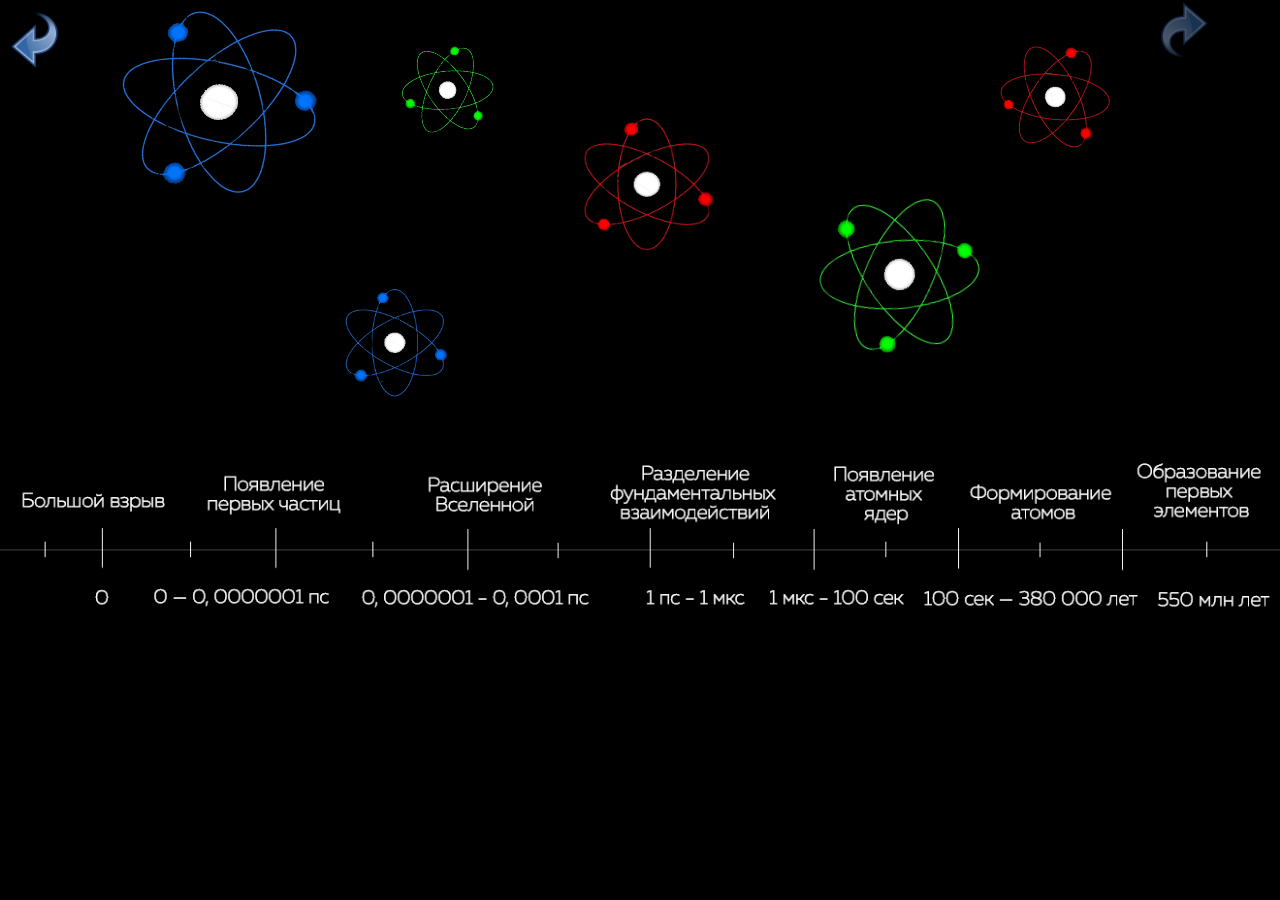
<file: 2.html>
<!DOCTYPE html>
<html lang="ru">
<head>
    <meta charset="UTF-8">
    <meta name="viewport" content="width=device-width, initial-scale=1.0">
    <meta http-equiv="X-UA-Compatible" content="ie=edge">
    <link rel="stylesheet" href="css/style2.css" type="text/css">
    <link rel="shortcut icon" href="https://www.pngrepo.com/download/79442/atom.png" type="image/png">
    <title>First 5 seconds</title>
</head>
<body id="cor">
    
    <div class="prim">
        <a href="index.html"> <img src="img/a.png" alt="" class="arrow"></a>
        <a href="#" onclick="Branco()"><img src="img/blue.png" alt="" class="um"> </a>
        <img src="img/green.png" alt="" class="dois">
        <a href="#" onclick="Preto()"> <img src="img/red.png" alt="" class="tres"></a>
        <img src="img/green.png" alt="" class="seis">
        <a href="#" onclick="Preto()"><img src="img/red.png" alt="" class="oito"></a>
       <a href="3.html"><img src="img/a.png" alt="" class="arrow2"></a>
       <a href="#" onclick="Branco()"> <img src="img/blue.png" alt="" class="sete"></a>
    </div>

    <a href="https://ru.wikipedia.org/wiki/Большой_взрыв" target="_blank"><img src="img/WHITEnarc-1.png" alt="" class="tempo" id="white"></a>
    <a href="https://ru.wikipedia.org/wiki/Большой_взрыв" target="_blank"><img src="img/secscale.png" alt="" class="tempo2" id="black"></a>

    <script src="js/2.js"></script>
</body>
</html>
</file>
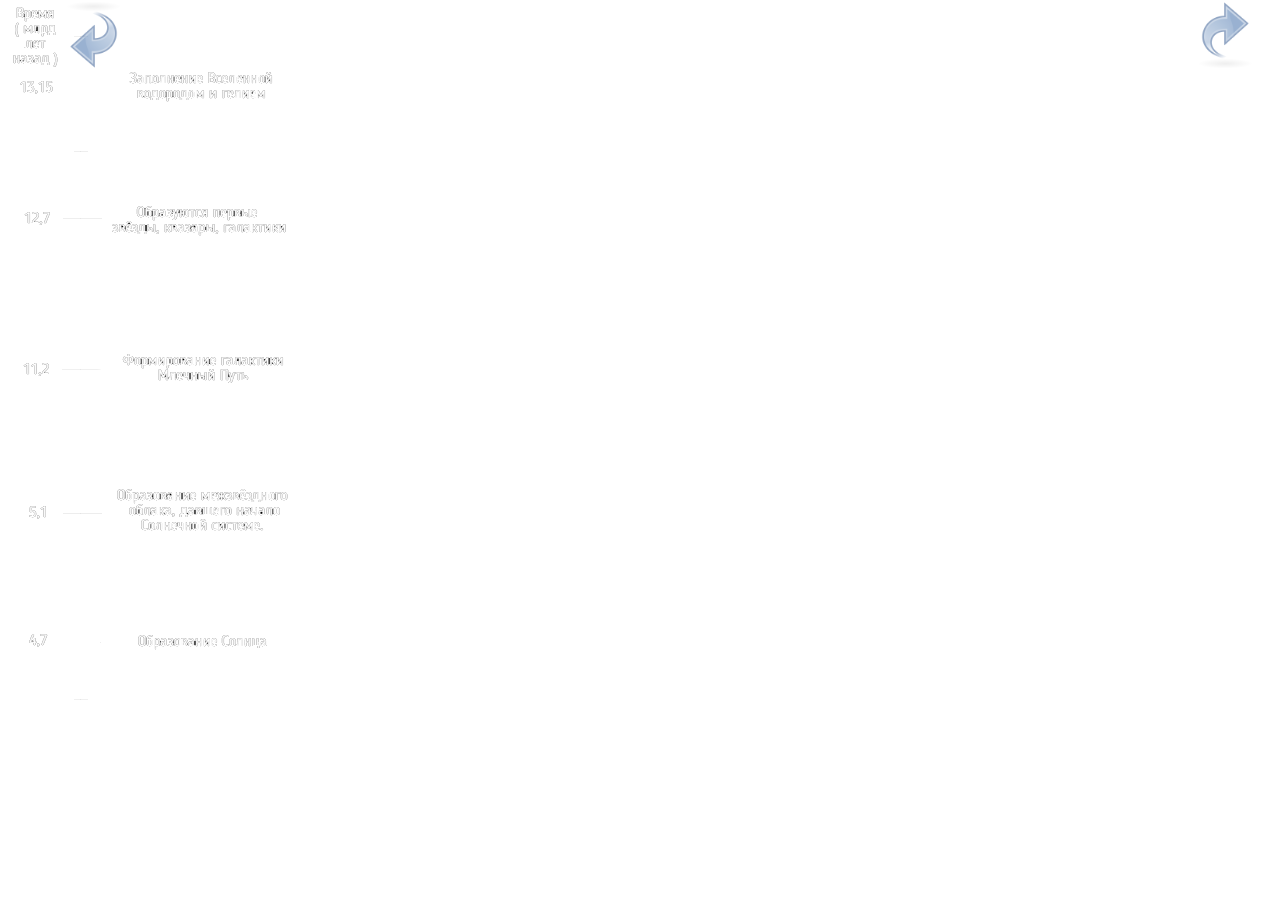
<file: 3.html>
<!DOCTYPE html>
<html>
<head>
    <meta charset="UTF-8">
    <meta name="viewport" content="width=device-width, initial-scale=1.0">
    <meta http-equiv="X-UA-Compatible" content="ie=edge">
    <link rel="stylesheet" href="css/style3.css" type="text/css">
    <link rel="shortcut icon" href="https://www.pngrepo.com/download/79442/atom.png" type="image/png">
    <title>Galaxy</title>
</head>
<body>
    <img src="img/ver4343434psd.png" alt="" class="scale">
    <a href="2.html"> <img src="img/a.png" alt="" class="arrow"></a>
    <a href="4.html"><img src="img/a.png" alt="" class="arrow2"></a>

    <div class="links">
        <div class="photo" data-title="Вселенная заполнена водородом и гелием, реликтовым излучением, излучением атомарного водорода на волне 21 см. Звёзды, квазары и другие яркие источники отсутствуют.">
            <a href="https://ru.wikipedia.org/wiki/История_Вселенной#Тёмные_века" target="_blank"><img src="img\bingo.png" alt="" class="fir"></a>
        </div>
        <div class="photo2" data-title="Реионизация водорода светом звёзд и квазаров.">
            <a href="https://ru.wikipedia.org/wiki/Реионизация" target="_blank"><img src="img\bingo.png" alt="" class="fir"></a>
        </div>  
        <div class="photo3" data-title="Млечный Путь — галактика, в которой находятся Земля, Солнечная система и все отдельные звёзды, видимые невооружённым глазом. Относится к спиральным галактикам с перемычкой">
            <a href="https://ru.wikipedia.org/wiki/Млечный_Путь" target="_blank"><img src="img\bingo.png" alt="" class="fir"></a>
        </div>
        <div class="photo4" data-title="Солнечная система — планетная система, включающая в себя центральную звезду — Солнце — и все естественные космические объекты, вращающиеся вокруг Солнца. Она сформировалась путём гравитационного сжатия газопылевого облака ">
            <a href="https://ru.wikipedia.org/wiki/Солнечная_система" target="_blank"><img src="img\bingo.png" alt="" class="fir"></a>
        </div>
        <div class="photo5" data-title="Подробнее: Эра вещества.">
            <a href="https://ru.wikipedia.org/wiki/Эра_вещества" target="_blank"><img src="img\bingo.png" alt="" class="fir"></a>
        </div>    
    </div>
</body>
</html>
</file>
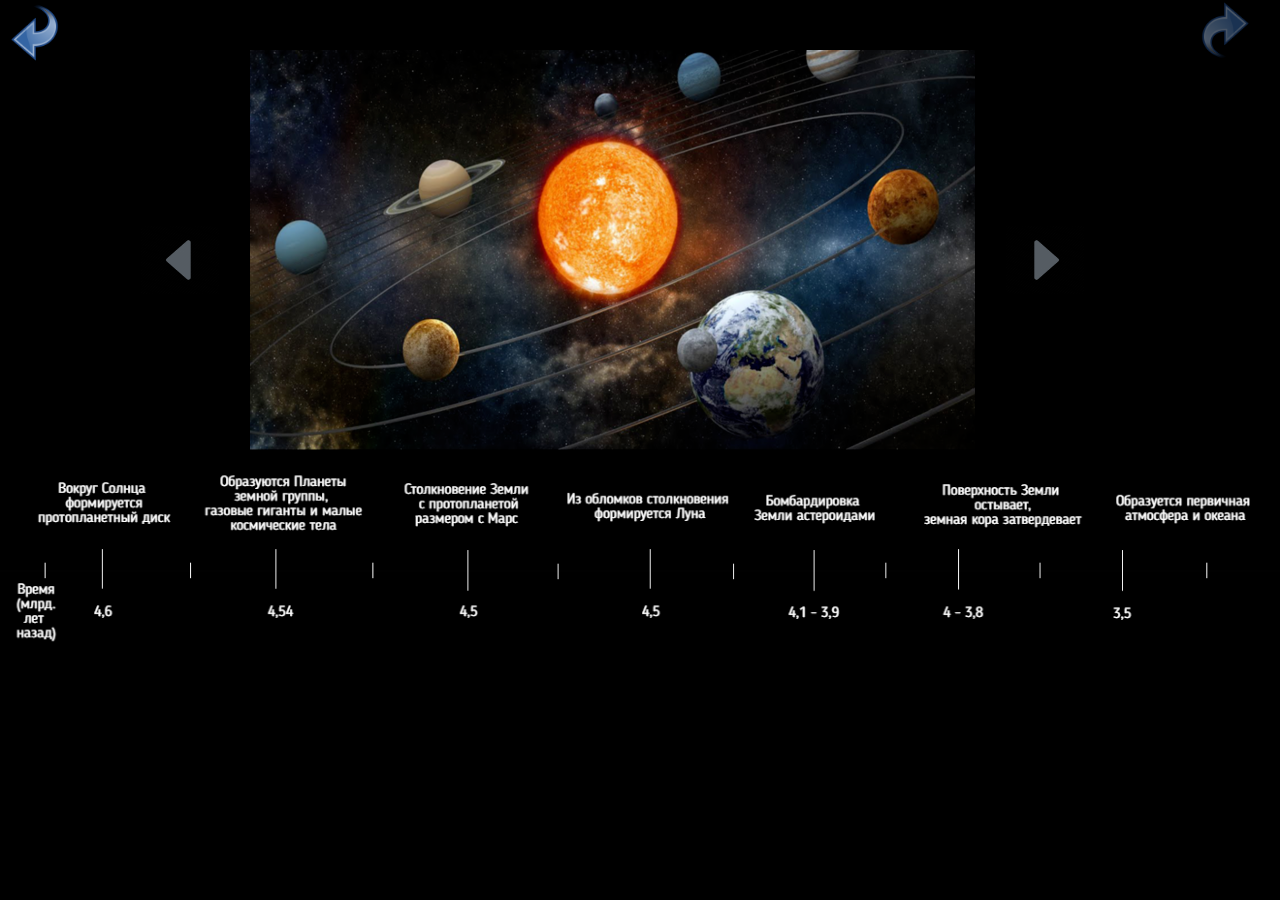
<file: 4.html>
<!DOCTYPE html>
<html lang="ru">
<head>
    <meta charset="UTF-8">
    <meta name="viewport" content="width=device-width, initial-scale= .45">
    <meta http-equiv="X-UA-Compatible" content="ie=edge">
    <link rel="stylesheet" href="css/style4.css" type="text/css">
    <link rel="shortcut icon" href="https://www.pngrepo.com/download/79442/atom.png" type="image/png">
    <title>Solar System</title>
</head>
<body>
    <header>
        <a href="3.html"> <img src="img/a.png" alt="" class="arrow"> </a>
        <a href="5.html"><img src="img/a.png" alt="" class="arrow2"> </a>
    </header>
    <main> 
        <div class="prev"><a href="#"><img class="arrprev" src="img/arrow-next.png" alt=""></a></div>
            <div class="photos">    
                <div class="foto current"><img src="img/64.png" alt="" class="image"></div>
                <div class="foto"><img src="img/44.png" alt="" class="image"></div>
                <div class="foto"><img src="img/14.png" alt="" class="image"></div>
                <div class="foto"><img src="img/54.png" alt="" class="image"></div>
                <div class="foto"><img src="img/24.png" alt="" class="image"></div>
            </div>
        <div class="next"><a href="#"><img class="arrnext" src="img/arrow-next.png" alt=""></a></div>
    </main>
    <footer>
        <div class="foot"><img src="img/protoplanet.png" alt="" class="escala"></div>
    </footer>
       <script
       src="https://code.jquery.com/jquery-3.4.1.min.js"
       integrity="sha256-CSXorXvZcTkaix6Yvo6HppcZGetbYMGWSFlBw8HfCJo="
       crossorigin="anonymous"></script>
    <script src="js/4.js"></script>
</body>
</html>
</file>
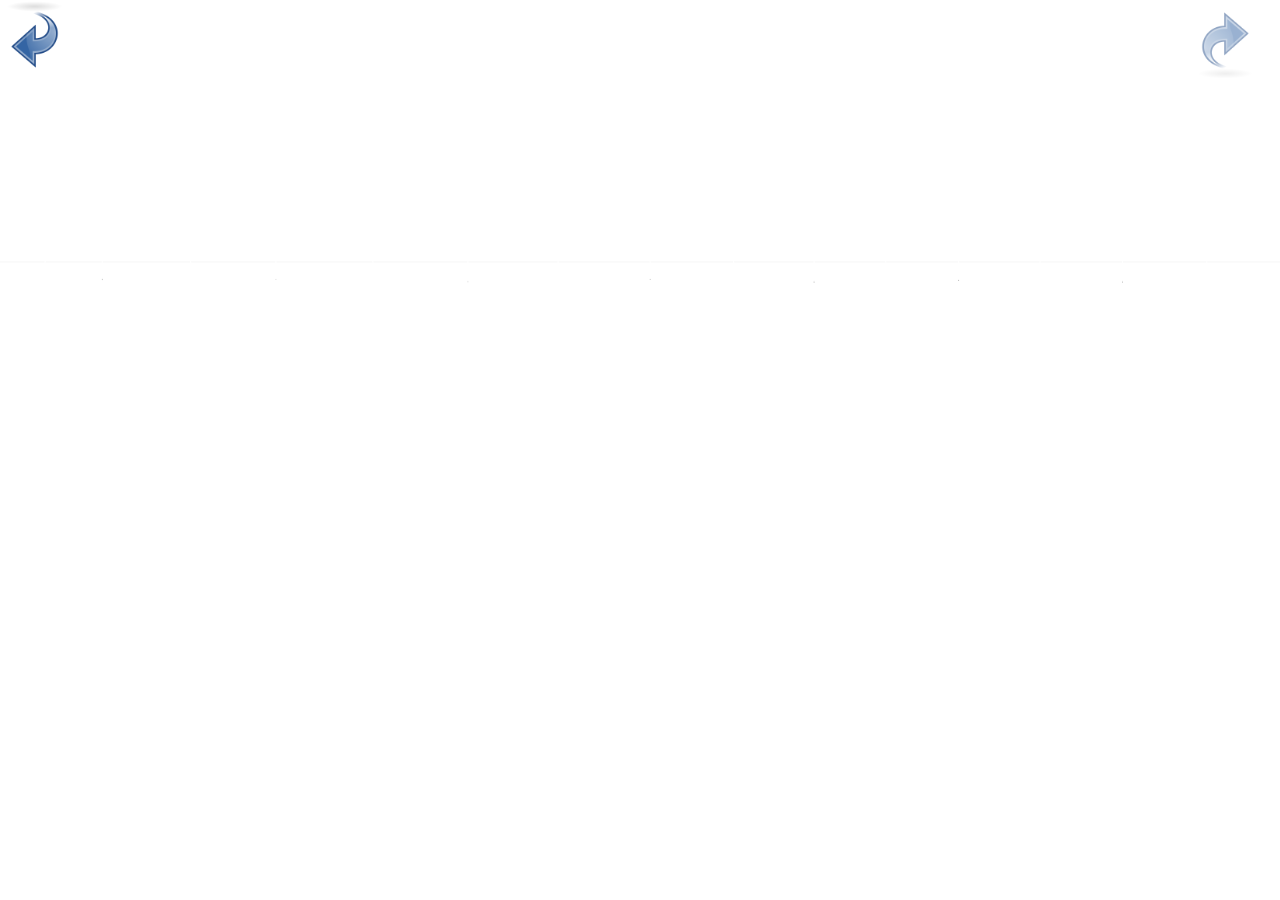
<file: 5.html>
<!DOCTYPE html>
<html>
<head>
    <meta charset="UTF-8">
    <meta name="viewport" content="width=device-width, initial-scale=1.0">
    <meta http-equiv="X-UA-Compatible" content="ie=edge">
    <link rel="stylesheet" href="css/style5.css" type="text/css">
    <link rel="shortcut icon" href="https://www.pngrepo.com/download/79442/atom.png" type="image/png">
    <title>The Earth</title>
</head>
<body id="foto">
    <a href="4.html"> <img src="img/a.png" alt="" class="arrow"> </a>
    <a href="6.html"> <img src="img/a.png" alt="" class="arrow2"> </a>

    <p class="bar active">Появление жизни на Земле</p>
    <img src="img/historycal.png" alt="" class="hist act" id="prim">
    <p class="bar">Появление и развитие человека</p>
    <img src="img/present.png" alt="" class="hist" id="seg">
    
    <script src="js/5.js"></script>
</body>
</html>
</file>
<file: css/style2.css>
body{
    width: 100%;
    background-color: #000000;
    margin: 0%; padding: 0%;
}
.arrow{
    width: 70px; height: 70px;
    margin: 0 20px 0 0;
    transform: rotate(180deg);
    margin-bottom: 310px;
    opacity: 0.5;
}
.arrow2{
    width: 70px; height: 70px;
    margin: 0 20px 0 35px;
    margin-bottom: 310px;
    opacity: 0.5;
}
.arrow:hover{
    opacity: 1;
}.arrow2:hover{
    opacity: 1;
}
.um{
    width: 200px; height: 200px;
    margin: 0 70px 0 30px;
    transform: rotate(-15deg);
    margin-bottom: 180px;
}
.um:hover{
    transform: rotate(350deg);
    transition: 1s ease-out;  
}
.dois{
    width: 90px; height: 100px;
    transform: rotate(25deg);
    margin: 0 15px 240px 30px;
}
.dois:hover{
    transition: 3.5s ease-out;
    transform: rotate(-1355deg);
}
.tres{
    width: 140px; height: 140px;
    margin: 0 30px 125px 80px;
}
.tres:hover{
    transform: rotate(355deg);
    transition: .8s ease-out;
}
.seis{
    width: 160px; height: 175px;
    margin: 0 0 45px 70px;
    padding-left: 45px;
    transform: rotate(85deg);
}
.seis:hover{
    transform: rotate(-1000deg);
    transition: 2.5s ease-out;
}
.sete{
    width: 110px; height: 115px;
    float: left;
    margin: -100px 0 30px 350px;
}
.sete:hover{
    transform: rotate(285deg);
    transition: .8s ease-out;
}
.oito{
    width: 110px; height: 115px;
    margin: 0 20px 225px 0;
    transform: rotate(35deg);
}
.oito:hover{
    transform: rotate(-385deg);
    transition: 1.7s ease-out;
}
.tempo{
    margin: 5px 0 0 0;
    display: none;
    width: 100%;
}
.tempo2{
    margin: 5px 0 0 0;
    width: 100%;
}
@media all and (max-width: 1350px){
    .arrow2{
        width: 70px; height: 70px;
        margin: 0 15px 310px 25px;
        opacity: 0.5;
    }
    .um{
        width: 200px; height: 200px;
        margin: 0 60px 180px 25px;
        transform: rotate(-15deg);
    }
    .dois{
        width: 90px; height: 100px;
        transform: rotate(25deg);
        margin: 0 10px 240px 20px;
    }
    .tres{
        width: 140px; height: 140px;
        margin: 0 20px 125px 70px;
    }
    .seis{
        width: 160px; height: 175px;
        margin: 0 0 35px 60px;
        padding-left: 35px;
        transform: rotate(85deg);
    }
    .sete{
        width: 110px; height: 115px;
        float: left;
        margin: -100px 0 30px 340px;
    }
    .oito{
        width: 110px; height: 115px;
        margin: 0 10px 225px 0;
        transform: rotate(35deg);
    }
}
@media all and (max-width: 1250px){
    .arrow2{
        position: relative;
        width: 70px; height: 70px;
        float: right;
        margin: 0 20px 310px 20px;
        opacity: 0.5;
    }
    .um{
        width: 185px; height: 185px;
        margin: 0 50px 180px 20px;
        transform: rotate(-15deg);
    }
    .dois{
        width: 80px; height: 88px;
        transform: rotate(25deg);
        margin: 0 5px 240px 10px;
    }
    .tres{
        width: 130px; height: 130px;
        margin: 0 10px 125px 60px;
    }
    .seis{
        width: 150px; height: 165px;
        margin: 0 0 35px 50px;
        padding-left: 25px;
        transform: rotate(85deg);
    }
    .sete{
        width: 100px; height: 100px;
        float: left;
        margin: -100px 0 30px 330px;
    }
    .oito{
        width: 100px; height: 100px;
        margin: 0 0 225px 0;
        transform: rotate(35deg);
    }
}
@media all and (max-width: 1100px){
    .arrow{
        width: 70px; height: 70px;
        margin: 0 20px 310px 0;
        transform: rotate(180deg);
        opacity: 0.5;
    }    
    .arrow2{
        position: relative;
        width: 70px; height: 70px;
        margin: 0 20px 310px 10px;
        opacity: 0.5;
    }
    .um{
        width: 170px; height: 170px;
        margin-left: 10px;
        margin-right: 40px;
        transform: rotate(-15deg);
        margin-bottom: 180px;
    }
    .dois{
        width: 70px; height: 78px;
        transform: rotate(25deg);
        margin: 0 5px 240px 10px;
    }
    .tres{
        width: 120px; height: 120px;
        margin: 0 10px 125px 50px;
    }
    .seis{
        width: 140px; height: 155px;
        margin: 0 0 35px 40px;
        padding-left: 15px;
        transform: rotate(85deg);
    }
    .sete{
        width: 88px; height: 88px;
        float: left;
        margin: -100px 0 30px 320px;
    }
    .oito{
        width: 88px; height: 88px;
        margin: 0 0 225px 0;
        transform: rotate(35deg);
    }
}
@media all and (max-width: 1000px){
    .arrow{
        width: 60px; height: 60px;
        margin: 0 10px 310px 0;
        transform: rotate(180deg);
        opacity: 0.5;
    }    
    .arrow2{
        position: relative;
        width: 60px; height: 60px;
        margin: 0 15px 310px 5px;
        opacity: 0.5;
    }
    .um{
        width: 150px; height: 150px;
        margin: 0 30px 180px 5px;
        transform: rotate(-15deg);
    }
    .dois{
        width: 60px; height: 68px;
        transform: rotate(25deg);
        margin: 0 0 240px 5px;
    }
    .tres{
        width: 100px; height: 100px;
        margin: 0 5px 125px 40px;
    }
    .seis{
        width: 130px; height: 145px;
        margin: 0 0 35px 30px;
        padding-left: 5px;
        transform: rotate(85deg);
    }
    .sete{
        width: 78px; height: 78px;
        float: left;
        margin: -100px 0 30px 300px;
    }
    .oito{
        width: 78px; height: 78px;
        margin: 0 0 225px 0;
        transform: rotate(35deg);
    }
}
@media all and (max-width: 815px){
    .arrow{
        width: 60px; height: 60px;
        margin: 0 10px 310px 0;
        transform: rotate(180deg);
        opacity: 0.5;
    }    
    .arrow2{
        position: relative;
        width: 60px; height: 60px;
        margin: 0 15px 310px 5px;
        opacity: 0.5;
    }
    .um{
        width: 140px; height: 140px;
        margin: 0 20px 180px 0;
        transform: rotate(-15deg);
    }
    .dois{
        width: 60px; height: 68px;
        transform: rotate(25deg);
        margin: 0 0 240px 0;
    }
    .tres{
        width: 88px; height: 88px;
        margin: 0 0 125px 10px;
    }
    .seis{
        width: 120px; height: 135px;
        margin: 0 0 35px 10px;
        padding-left: 0px;
        transform: rotate(85deg);
    }
    .sete{
        width: 70px; height: 70px;
        float: left;
        margin: -100px 0 30px 170px;
    }
    .oito{
        width: 70px; height: 70px;
        margin: 0 0 225px 0;
        transform: rotate(35deg);
    }
}
@media all and (max-width: 700px){
    .arrow{
        width: 60px; height: 60px;
        margin: 0 10px 310px 0;
        transform: rotate(180deg);
        opacity: 0.5;
    }    
    .arrow2{
        float: right;
        width: 60px; height: 60px;
        margin: 0 5px 310px -30px;
        opacity: 0.5;
    }
    .um{
        width: 100px; height: 100px;
        margin: 0 20px 240px -30px;
        transform: rotate(-15deg);
    }
    .dois{
        width: 50px; height: 60px;
        transform: rotate(25deg);
        margin: 0 0 250px 50px;
    }
    .tres{
        width: 80px; height: 80px;
        margin: 0 0 140px -130px;
    }
    .seis{
        width: 100px; height: 115px;
        margin: 0 0 50px 70px;
        padding-left: 0px;
        transform: rotate(85deg);
    }
    .sete{
        width: 70px; height: 70px;
        float: left;
        margin: -130px 0 30px 50px;
    }
    .oito{
        width: 70px; height: 70px;
        margin: 0 0 225px -20px;
        transform: rotate(35deg);
    }
}
@media all and (max-width: 480px){
    .arrow{
        width: 50px; height: 50px;
        margin: 0 10px 310px 0;
        transform: rotate(180deg);
        opacity: 0.5;
    }    
    .arrow2{
        width: 50px; height: 50px;
        position: none;
        float: right;
        margin: 0 5px 310px -20px;
        opacity: 0.5;
    }
    .um{
        width: 90px; height: 90px;
        margin: 0 20px 240px -30px;
        transform: rotate(-15deg);
    }
    .dois{
        width: 40px; height: 50px;
        transform: rotate(25deg);
        margin: 0 -10px 250px 30px;
    }
    .tres{
        width: 70px; height: 70px;
        margin: 0 -10px 140px -140px;
    }
    .seis{
        width: 90px; height: 100px;
        margin: 0 0 50px 50px;
        padding-left: 0px;
        transform: rotate(185deg);
    }
    .sete{
        width: 60px; height: 60px;
        float: left;
        margin: -130px 0 30px 30px;
    }
    .oito{
        width: 60px; height: 60px;
        margin: 0 -10px 225px -30px;
        transform: rotate(35deg);
    }
}
@media all and (max-width: 335px){
    body{
        width: 100%; height: 100%;
    }
    .arrow{
        width: 40px; height: 40px;
        margin: 0 10px 310px 0;
        transform: rotate(180deg);
        opacity: 0.5;
    }    
    .arrow2{
        width: 40px; height: 40px;
        position: none;
        float: right;
        margin: 0 5px 310px -20px;
        opacity: 0.5;
    }
    .um{
        position: relative;
        display: inline-flex;
        width: 90px; height: 90px;        
        margin: 0 20px 220px -30px;
        transform: rotate(-15deg);
    }
    .dois{
        display: none;
    }
    .tres{
        position: relative;
        display: inline-flex;
        margin: 0 0px 150px -10px;
        margin-left: -8px;
        width: 70px; height: 70px;        
    }
    .seis{
        position: relative;
        display: inline-flex;
        width: 90px; height: 100px;    
        margin: 0 0 50px -10px;        
        padding-left: 0px;
        transform: rotate(185deg);
    }
    .sete{
        display: none;
    }
    .oito{
        display: none;
    }   
    .tempo{
        margin-top: 0px;
        display: none;
        width: 100%; height: 100%;
        padding-bottom: 0%;
    }
    .tempo2{
        margin-top: 0px;
        width: 100%; height: 100%;
        padding-bottom: 0%;
    }
}
</file>
<file: css/style3.css>
body{
    width: 100%; height: 100%;
    background-image: url("https://images.wallpaperscraft.ru/image/mlechnyj_put_zvezdnoe_nebo_galaktika_119519_1366x768.jpg");
    margin: 0%; padding: 0%;
}
.scale{
    float: left;
    height: 100%;    
}
.arrow{
    width: 70px;
    height: 70px;
    margin-left: -240px;
    float: left;
    transform: rotate(180deg);
    padding-top: 640px;
    opacity: .5;
}
.arrow:hover{
    opacity: 1;
}
.arrow2{
    width: 70px;
    height: 70px;
    margin-left: 0px;
    margin-right: 20px;
    margin-bottom: 620px;
    float: right;
    opacity: .5;
}
.arrow2:hover{
    opacity: 1;
}
.links{
    display: inline-grid;
}
.fir{
    margin-top: 50px;
    margin-bottom: 40px;
    height: 50px;
    width: 150px;
    margin-left: -170px;
    opacity: 0;    
    cursor: pointer;
}
.photo:hover::after {
    content: attr(data-title); /* Выводим текст */
    position: absolute; /* Абсолютное позиционирование */
    left: 30%; top: 10%; right: 30%; /* Положение подсказки */
    z-index: 1; /* Отображаем подсказку поверх других элементов */
    background: rgba(7, 26, 61, 0.1); /* Полупрозрачный цвет фона */
    font-family: Arial, sans-serif; /* Гарнитура шрифта */
    color: azure;
    font-size: 17px; /* Размер текста подсказки */
    padding: 5px 10px; /* Поля */
    /*border: 1px solid #000000;  Параметры рамки */
}
.photo2:hover::after {
    content: attr(data-title); 
    position: absolute; 
    left: 30%; top: 30%; right: 30%; 
    z-index: 1; 
    background: rgba(7, 26, 61, 0.1); 
    font-family: Arial, sans-serif; 
    color: azure;
    font-size: 17px;
    padding: 5px 10px; 
}
.photo3:hover::after {
    content: attr(data-title); 
    position: absolute; 
    left: 30%; top: 50%; right: 30%; 
    z-index: 1; 
    background: rgba(7, 26, 61, 0.1); 
    font-family: Arial, sans-serif; 
    color: azure;
    font-size: 17px; 
    padding: 5px 10px; 
}
.photo4:hover::after {
    content: attr(data-title); 
    position: absolute; 
    left: 30%; top: 70%; right: 30%; 
    z-index: 1; 
    background: rgba(7, 26, 61, 0.1); 
    font-family: Arial, sans-serif; 
    color: azure;
    font-size: 17px; 
    padding: 5px 10px; 
}
.photo5:hover::after {
    content: attr(data-title); 
    position: absolute; 
    left: 30%; top: 90%; right: 30%; 
    z-index: 1; 
    background: rgba(7, 26, 61, 0.1); 
    font-family: Arial, sans-serif; 
    color: azure;
    font-size: 17px;
    padding: 5px 10px;   
}
@media all and (max-width: 700px){
    .scale{
        float: left;
        height: 100%;    
    }
    .arrow{
        width: 60px;
        height: 60px;
        margin-left: -240px;
        float: left;
        transform: rotate(180deg);
        padding-top: 640px;
        opacity: .5;
    }
    .arrow2{
        width: 60px;
        height: 60px;
        margin-left: -15px;
        margin-right: 3px;
        margin-bottom: 620px;
        float: right;
        opacity: .5;
    }
    .fir{
        margin-top: 50px;
        margin-bottom: 40px;
        height: 50px;
        width: 150px;
        margin-left: -170px;
        opacity: 0;    
    }
    .photo:hover::after{content: none;}
    .photo2:hover::after{content: none;}
    .photo3:hover::after{content: none;}
    .photo4:hover::after{content: none;}
    .photo5:hover::after{content: none;}  
}
@media all and (max-width: 350px){
    .scale{
        float: left;
        height: 100%;    
        width: 225px;
        padding-bottom: 0px;
    }
    .arrow{
        width: 50px;
        height: 50px;
        margin-left: -185px;
        float: left;
        transform: rotate(180deg);
        padding-top: 640px;
        opacity: .5;
        z-index: 11;
    }
    .arrow2{
        width: 50px;
        height: 50px;
        margin-left: 0px;
        margin-right: 0px;
        margin-bottom: 620px;
        float: right;
        opacity: .5;
    }
    .fir{
        margin-top: 50px;
        margin-bottom: 0px;
        height: 50px;
        width: 150px;
        margin-left: -150px;
        opacity: 0;    
    }
}
</file>
<file: css/style4.css>
body{
    background-color: #000000;
    width: 100%; height: 100%;
    margin: 0%; padding: 0%;
}
header{
    width: 100%;
    display: inline-block;
}
.arrow{
    width: 70px;  height: 70px;
    margin-left: 0px;
    margin-right: 20px;
    margin-top: -7px;
    transform: rotate(180deg);
    opacity: 0.5;
}
.arrow2{
    width: 70px; height: 70px;
    margin-left: 1px;
    margin-right: 20px;
    float: right;
    opacity: 0.5;
    margin-top: 0px;
}
.arrow:hover{
    opacity: 1;
}.arrow2:hover{
    opacity: 1;
}
main{
    display: inline-flex;
    position: relative;
    margin-left: 180px;
}
.photos{
    width: 100%;
    display: inline-flex;
    margin-top: -20px;
    margin-right: 0px;
    padding-bottom: 0px;
}
.foto{
    display: none;
}
.foto.current{
    display: inline-block;
}
.foto:nth-child(1){
    /* background: url(file:///C:/Users/USER/Desktop/вычисления%20и%20программирования/space/img/64.png); */
    margin-right: 30px;
    width: 725px; height: 400px;
}
.foto:nth-child(2){
    /* background: url(file:///C:/Users/USER/Desktop/вычисления%20и%20программирования/space/img/44.png); */
    margin-right: 120px;
    margin-left: 100px;
    width: 535px; height: 400px;      
}
.foto:nth-child(3){
    /* background: url(file:///C:/Users/USER/Desktop/вычисления%20и%20программирования/space/img/14.png); */
    margin-left: 100px;
    margin-right: 120px;
    width: 535px; height: 400px;
}
.foto:nth-child(4){
    /* background: url(file:///C:/Users/USER/Desktop/вычисления%20и%20программирования/space/img/54.png); */
    margin-right: 7px;
    width: 748px; height: 400px;      
}
.foto:nth-child(5){
    /* background: url(file:///C:/Users/USER/Desktop/вычисления%20и%20программирования/space/img/24.png); */
    margin-right: 30px;
    width: 725px; height: 400px;        
}
.image{
    width: 100%; height: 100%;
}
.next{
    position: relative;
    text-decoration: none;
    float: right;
    font-size: 20px;
    margin-top: 155px;
}
.prev{
    position: relative;
    text-decoration: none;
    font-size: 20px;
    margin-top: 155px;
    margin-left: 30px;
    margin-right: 30px;
}
.arrnext{
    width: 80px; height: 70px;
}
.arrprev{
    width: 80px; height: 70px;
    transform: rotate(180deg);
} 
footer{
    width: 100%;
    margin-top: 5px;
    display: inline-block;
}
.escala{
    width: 100%; height: 100%;
    margin: 0%; padding: 0%;
}
@media all and (max-width: 1335px){
    main{
        display: inline-flex;
        position: relative;
        margin-left: 110px;
    }
}
@media all and (max-width: 1200px){
    main{
        display: inline-flex;
        position: relative;
        margin-left: 50px;
    }.prev{
        position: relative;
        text-decoration: none;
        font-size: 20px;
        margin-top: 155px;
        margin-left: 0px;
        margin-right: 30px;
    }
}
@media all and (max-width: 1140px){
    main{
        margin-left: 40px;
    }
}
@media all and (max-width: 965px){
    main{
        margin-left: 30px;
    }
    .next{
        margin-left: -30px;
    }
    .prev{
        margin-right: 0px;
    }
    header{
        position: relative;
        width: auto;
        display: inline-flex;
    }  
    .arrow{
        width: 70px; height: 70px;
        margin-left: 0px;
        margin-right: 400px;
        margin-top: -7px;
        transform: rotate(180deg);
        opacity: 0.5;
    }
    .arrow2{
        width: 70px; height: 70px;
        margin-left: 365px;
        margin-right: 20px;
        float: right;
        opacity: 0.5;
        margin-top: 0px;
    }
    footer{
        width: 100%;
        margin-top: 5px;
        display: inline-block;
    }
    .escala{
        width: 935px; height: auto;
        margin: 0%; padding: 0%;
    }
}
@media all and (max-width: 768px){
    main{
        margin-left: 20px;
        margin-top: 50px;
    }
    .arrow{
        width: 70px; height: 70px;
        margin-left: 0px;
        margin-right: 400px;
        margin-top: 0px;
        transform: rotate(180deg);
        opacity: 0.5;
    }
    .arrow2{
        width: 70px; height: 70px;
        margin-left: 365px;
        margin-right: 20px;
        float: right;
        opacity: 0.5;
        margin-top: 7px;
    }
    footer{
        width: 100%;
        margin-top: 15px;
        display: inline-block;
    }
}
@media all and (max-width: 400px){
    main{
        margin-left: 20px;
        margin-top: 75px;
    }
    .arrow{
        width: 70px; height: 70px;
        margin-left: 0px;
        margin-right: 400px;
        margin-top: 30px;
        transform: rotate(180deg);
        opacity: 0.5;
    }
    .arrow2{
        width: 70px; height: 70px;
        margin-left: 365px;
        margin-right: 20px;
        float: right;
        opacity: 0.5;
        margin-top: 37px;
    }
    footer{
        width: 100%;
        margin-top: 85px;
        display: inline-block;
    }
}
</file>
<file: css/style5.css>
body{
    background-image: url("https://hdqwalls.com/download/earth-wide-1360x768.jpg");
    width: 100%; height: 100%;
    margin: 0%; padding: 0%;
}
.bar{
    transition: .5s;
    color: rgb(255, 255, 255);
    font-size: 23px;
    padding: 100px 0 50px 100px;
    cursor: pointer;
}
.bar::after{
    content: "+";
    padding-left: 15px;
    font-weight: 900;
}
.bar.active{
    padding: 0 0 0 25px;
}
.bar.active::after{
    content: "-";
    padding-left: 15px;
    font-weight: 900;
}
.hist{display: none;}

.hist.act{
    display: inline-block;
    width: 100%; height: 100%;
    margin: 0; padding: 0%;
}
.arrow{
    width: 70px; height: 70px;
    margin-left: 0px;
    margin-right: 20px;
    transform: rotate(180deg);
    opacity: 0.5;
}
.arrow2{
    width: 70px; height: 70px;
    margin-left: 1px;
    margin-right: 20px;
    float: right;
    opacity: 0.5;
    margin-top: 10px;
}
.arrow:hover{
    opacity: 1;
}.arrow2:hover{
    opacity: 1;
}
@media all and (max-width: 768px){
    .arrow{
        width: 60px; height: 60px;
    }    
    .arrow2{
        width: 60px; height: 60px;
    }.bar{
        transition: .5s;
        color: rgb(255, 255, 255);
        font-size: 23px;
        padding: 30px 0 0px 40px;
        cursor: pointer;
    }
}
@media all and (max-width: 400px){
    .arrow{
        width: 50px; height: 50px;
    } 
    .arrow2{
        width: 50px; height: 50px;
    }.bar{
        transition: .5s;
        color: rgb(255, 255, 255);
        font-size: 20px;
        padding: 50px 0 0px 40px;
        cursor: pointer;
    }
}
</file>
